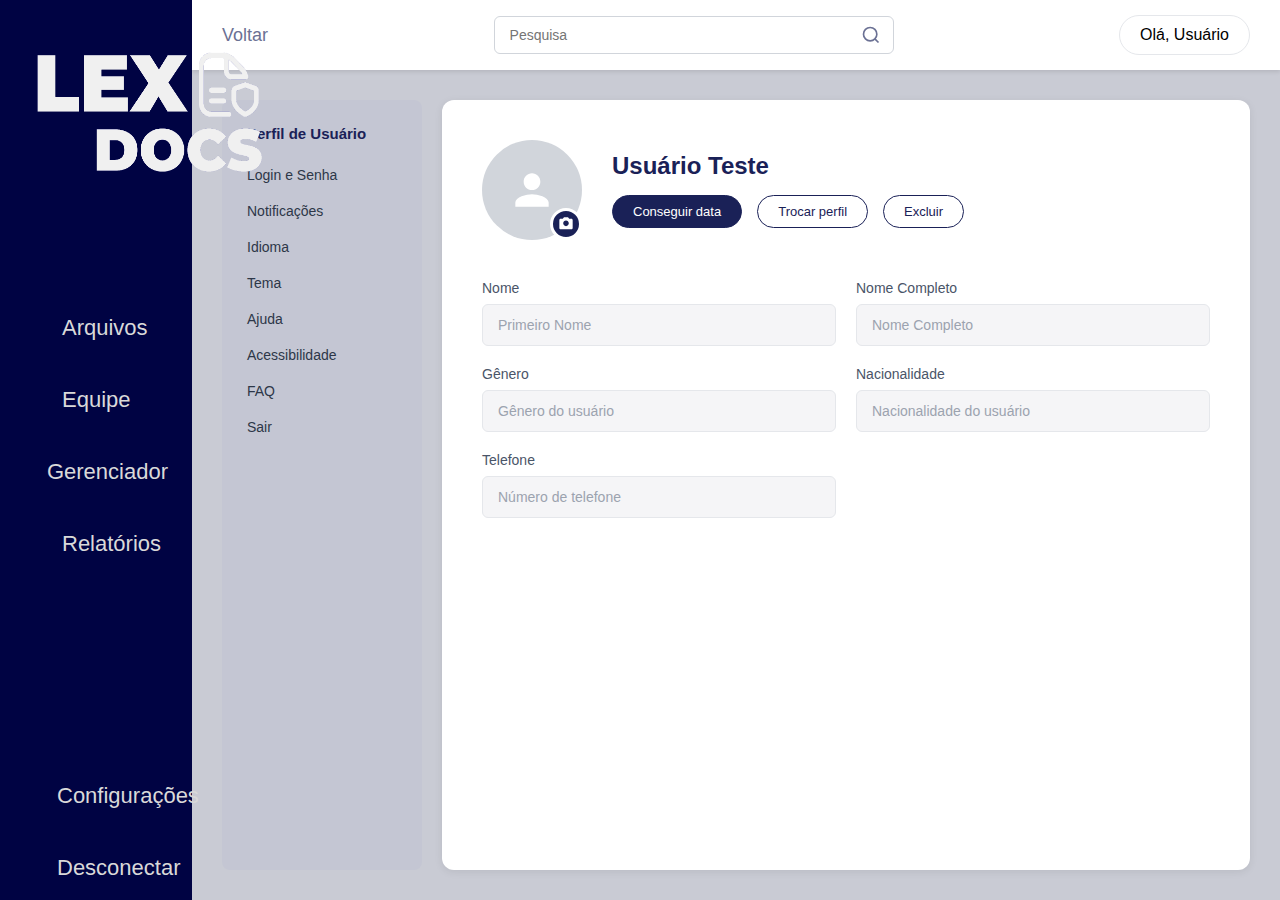
<file: dashboad_configuracao/index.html>
<!DOCTYPE html>
<html lang="pt-BR">
<head>
    <meta charset="UTF-8">
    <meta name="viewport" content="width=device-width, initial-scale=1.0">
    <title>LexDocs - Perfil de Usuário</title>
    <link rel="stylesheet" href="style.css">
    <style>
        * {
            margin: 0;
            padding: 0;
            box-sizing: border-box;
        }

        body {
            font-family: -apple-system, BlinkMacSystemFont, 'Segoe UI', Roboto, Oxygen, Ubuntu, Cantarell, sans-serif;
            background-color: #c9cbd4;
            display: flex;
            height: 100vh;
        }

        .sidebar {
            width: 190px;
            background-color: #1a2157;
            padding: 20px 15px;
            display: flex;
            flex-direction: column;
        }

        .logo {
            width: 100%;
            max-width: 100px;
            margin-bottom: 40px;
        }

        .menu-item {
            color: #a8aec2;
            padding: 12px 10px;
            margin-bottom: 5px;
            font-size: 14px;
            display: flex;
            align-items: center;
            gap: 10px;
            text-decoration: none;
            border-radius: 4px;
            transition: background 0.3s;
        }

        .menu-item:hover {
            background-color: rgba(255, 255, 255, 0.05);
        }

        .menu-item svg {
            width: 16px;
            height: 16px;
            fill: currentColor;
        }

        .config-btn {
            margin-top: auto;
            margin-bottom: 15px;
            background-color: #4a5578;
            color: white;
            border: none;
            padding: 12px 15px;
            border-radius: 6px;
            font-size: 14px;
            cursor: pointer;
            display: flex;
            align-items: center;
            justify-content: center;
            gap: 8px;
            transition: background 0.3s;
            width: 100%;
        }

        .config-btn:hover {
            background-color: #5a6588;
        }

        .disconnect-btn {
            background-color: transparent;
            color: #a8aec2;
            border: none;
            padding: 12px 15px;
            border-radius: 6px;
            font-size: 14px;
            cursor: pointer;
            display: flex;
            align-items: center;
            justify-content: center;
            gap: 8px;
            transition: background 0.3s;
            width: 100%;
        }

        .disconnect-btn:hover {
            background-color: rgba(255, 255, 255, 0.05);
        }

        .header {
            background-color: white;
            padding: 15px 30px;
            display: flex;
            justify-content: space-between;
            align-items: center;
            box-shadow: 0 2px 4px rgba(0,0,0,0.1);
        }

        .header-left {
            color: #6b7194;
            font-size: 18px;
            font-weight: 500;
        }

        .header-center {
            flex: 1;
            max-width: 400px;
            margin: 0 auto;
        }

        .search-box {
            width: 100%;
            padding: 10px 40px 10px 15px;
            border: 1px solid #d1d5db;
            border-radius: 6px;
            font-size: 14px;
            background: url("data:image/svg+xml,%3Csvg xmlns='http://www.w3.org/2000/svg' width='20' height='20' viewBox='0 0 24 24' fill='none' stroke='%236b7194' stroke-width='2'%3E%3Ccircle cx='11' cy='11' r='8'/%3E%3Cpath d='m21 21-4.35-4.35'/%3E%3C/svg%3E") no-repeat right 12px center;
        }

        .user-menu {
            background-color: white;
            padding: 10px 20px;
            border-radius: 20px;
            display: flex;
            align-items: center;
            gap: 10px;
            cursor: pointer;
            border: 1px solid #e5e7eb;
        }

        .main-content {
            flex: 1;
            display: flex;
            flex-direction: column;
        }

        .content-area {
            flex: 1;
            display: flex;
            padding: 30px;
            gap: 20px;
        }

        .profile-menu {
            background-color: #c4c6d3;
            width: 200px;
            padding: 15px;
            border-radius: 8px;
        }

        .profile-menu-title {
            font-weight: 600;
            color: #1a2157;
            padding: 10px;
            font-size: 15px;
            margin-bottom: 5px;
        }

        .profile-menu-item {
            padding: 10px;
            color: #2d3748;
            font-size: 14px;
            border-radius: 4px;
            cursor: pointer;
            transition: background 0.2s;
        }

        .profile-menu-item:hover {
            background-color: rgba(255, 255, 255, 0.5);
        }

        .profile-card {
            flex: 1;
            background-color: white;
            border-radius: 12px;
            padding: 40px;
            box-shadow: 0 2px 8px rgba(0,0,0,0.08);
        }

        .profile-header {
            display: flex;
            align-items: center;
            gap: 30px;
            margin-bottom: 40px;
        }

        .avatar-container {
            position: relative;
        }

        .avatar {
            width: 100px;
            height: 100px;
            border-radius: 50%;
            background-color: #d1d5db;
            display: flex;
            align-items: center;
            justify-content: center;
        }

        .avatar svg {
            width: 50px;
            height: 50px;
            fill: white;
        }

        .camera-icon {
            position: absolute;
            bottom: 0;
            right: 0;
            background-color: #1a2157;
            border-radius: 50%;
            width: 32px;
            height: 32px;
            display: flex;
            align-items: center;
            justify-content: center;
            cursor: pointer;
            border: 3px solid white;
        }

        .camera-icon svg {
            width: 16px;
            height: 16px;
            fill: white;
        }

        .profile-info h2 {
            color: #1a2157;
            font-size: 24px;
            margin-bottom: 15px;
        }

        .profile-tabs {
            display: flex;
            gap: 15px;
        }

        .tab-btn {
            padding: 8px 20px;
            border: 1px solid #1a2157;
            background-color: #1a2157;
            color: white;
            border-radius: 20px;
            cursor: pointer;
            font-size: 13px;
            transition: all 0.3s;
        }

        .tab-btn.outline {
            background-color: white;
            color: #1a2157;
        }

        .tab-btn:hover {
            opacity: 0.9;
        }

        .form-grid {
            display: grid;
            grid-template-columns: 1fr 1fr;
            gap: 20px;
        }

        .form-group {
            display: flex;
            flex-direction: column;
        }

        .form-group label {
            color: #4a5568;
            font-size: 14px;
            font-weight: 500;
            margin-bottom: 8px;
        }

        .form-group input {
            padding: 12px 15px;
            border: 1px solid #e5e7eb;
            border-radius: 6px;
            font-size: 14px;
            background-color: #f5f5f7;
            color: #9ca3af;
        }

        .form-group input::placeholder {
            color: #9ca3af;
        }
    </style>
</head>
<body>
            <div class="d-none d-md-block col-md-2">
                <img src="LogoFundoTrasnparente.png" alt="logo lex docs">

                <div class="caixa_de_navegacao">
                    <ul class="lista_de_navegacao">
                        <li><a href="../index.html" class="is-active"><i class="fa-regular fa-folder" aria-hidden="true"></i> <span>Arquivos</span></a></li>
                        <li><a href="dashboard_time/dashboard-time.html"><i class="fa-solid fa-people-group" aria-hidden="true"></i> <span>Equipe</span></a></li>
                        <li><a href="dashboard_gerenciador/index.html"><i class="fa-solid fa-box-archive" aria-hidden="true"></i> <span>Gerenciador</span></a></li>
                        <li><a href="../dashboard_relatorio/dashboard-relatorio.html"><i class="fa-regular fa-file" aria-hidden="true"></i> <span>Relatórios</span></a></li>
                    </ul>
                </div>

                <div class="caixa_footer">
                    <ul class="lista_footer">
                        <li><a href="#"><i class="fa-solid fa-gear" aria-hidden="true"></i> <span>Configurações</span></a></li>
                        <li><a href="../dashboard_desconectar/index.html"><i class="fa-solid fa-arrow-right-from-bracket" aria-hidden="true"></i> <span>Desconectar</span></a></li>
                    </ul>
                </div>
            </div>

    <div class="main-content">
        <div class="header">
            <div class="header-left">Voltar</div>
            <div class="header-center">
                <input type="text" class="search-box" placeholder="Pesquisa">
            </div>
            <div class="user-menu">
                Olá, Usuário 
            </div>
        </div>

        <div class="content-area">
            <div class="profile-menu">
                <div class="profile-menu-title">Perfil de Usuário</div>
                <div class="profile-menu-item">Login e Senha</div>
                <div class="profile-menu-item">Notificações</div>
                <div class="profile-menu-item">Idioma</div>
                <div class="profile-menu-item">Tema</div>
                <div class="profile-menu-item">Ajuda</div>
                <div class="profile-menu-item">Acessibilidade</div>
                <div class="profile-menu-item">FAQ</div>
                <div class="profile-menu-item">Sair</div>
            </div>

            <div class="profile-card">
                <div class="profile-header">
                    <div class="avatar-container">
                        <div class="avatar">
                            <svg viewBox="0 0 24 24"><path d="M12 12c2.21 0 4-1.79 4-4s-1.79-4-4-4-4 1.79-4 4 1.79 4 4 4zm0 2c-2.67 0-8 1.34-8 4v2h16v-2c0-2.66-5.33-4-8-4z"/></svg>
                        </div>
                        <div class="camera-icon">
                            <svg viewBox="0 0 24 24"><path d="M12 15.2c-2.28 0-4.2-1.92-4.2-4.2s1.92-4.2 4.2-4.2 4.2 1.92 4.2 4.2-1.92 4.2-4.2 4.2zM9 2L7.17 4H4c-1.1 0-2 .9-2 2v12c0 1.1.9 2 2 2h16c1.1 0 2-.9 2-2V6c0-1.1-.9-2-2-2h-3.17L15 2H9z"/></svg>
                        </div>
                    </div>
                    <div class="profile-info">
                        <h2>Usuário Teste</h2>
                        <div class="profile-tabs">
                            <button class="tab-btn">Conseguir data</button>
                            <button class="tab-btn outline">Trocar perfil</button>
                            <button class="tab-btn outline">Excluir</button>
                        </div>
                    </div>
                </div>

                <div class="form-grid">
                    <div class="form-group">
                        <label>Nome</label>
                        <input type="text" placeholder="Primeiro Nome" value="">
                    </div>
                    <div class="form-group">
                        <label>Nome Completo</label>
                        <input type="text" placeholder="Nome Completo" value="">
                    </div>
                    <div class="form-group">
                        <label>Gênero</label>
                        <input type="text" placeholder="Gênero do usuário" value="">
                    </div>
                    <div class="form-group">
                        <label>Nacionalidade</label>
                        <input type="text" placeholder="Nacionalidade do usuário" value="">
                    </div>
                    <div class="form-group">
                        <label>Telefone</label>
                        <input type="text" placeholder="Número de telefone" value="">
                    </div>
                </div>
            </div>
        </div>
    </div>
</body>
</html>
</file>
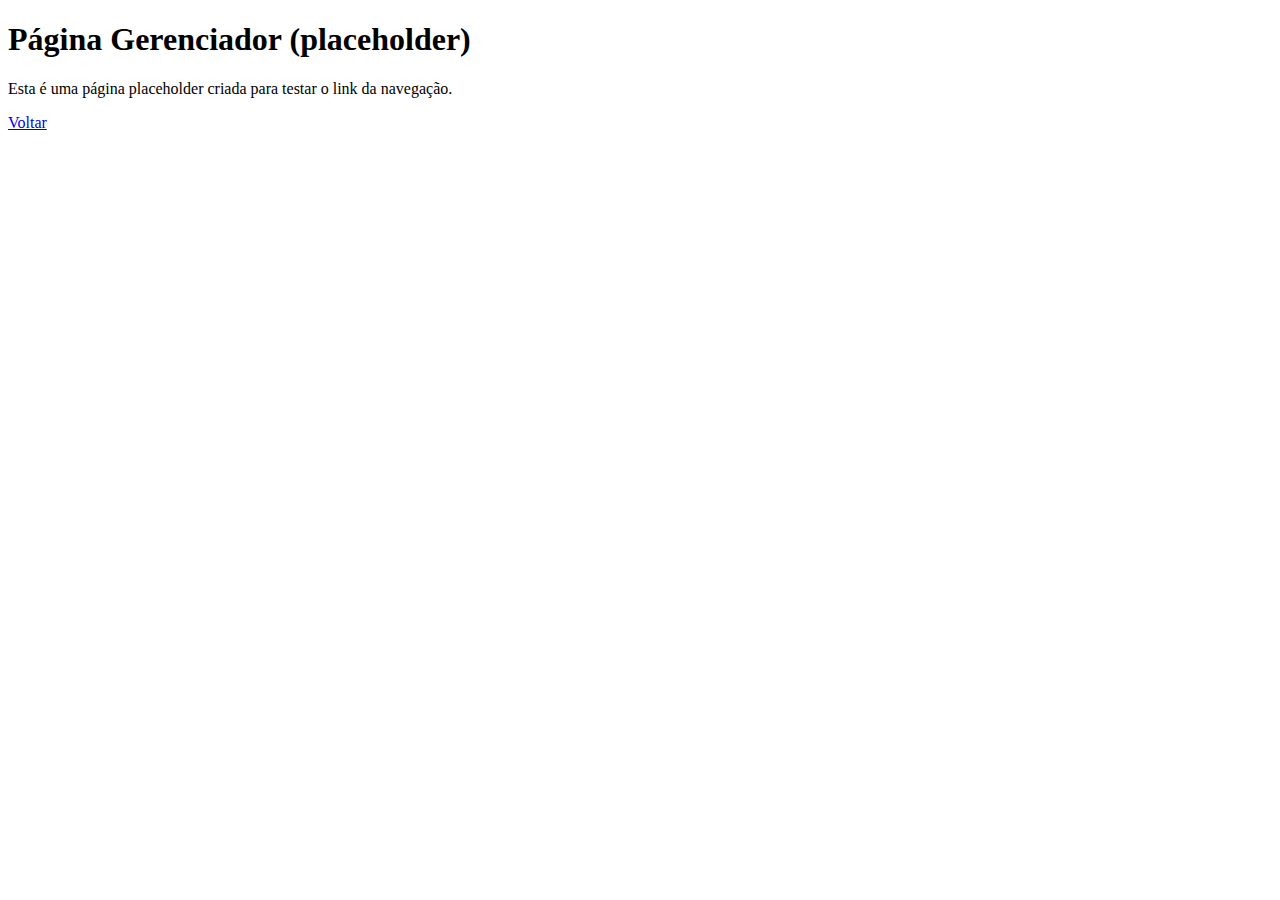
<file: dashboad_configuracao/dashboard_gerenciador/index.html>
<!DOCTYPE html>
<html lang="pt-BR">
<head>
  <meta charset="utf-8">
  <meta name="viewport" content="width=device-width, initial-scale=1">
  <title>Gerenciador - Placeholder</title>
</head>
<body>
  <h1>Página Gerenciador (placeholder)</h1>
  <p>Esta é uma página placeholder criada para testar o link da navegação.</p>
  <p><a href="../index.html">Voltar</a></p>
</body>
</html>
</file>
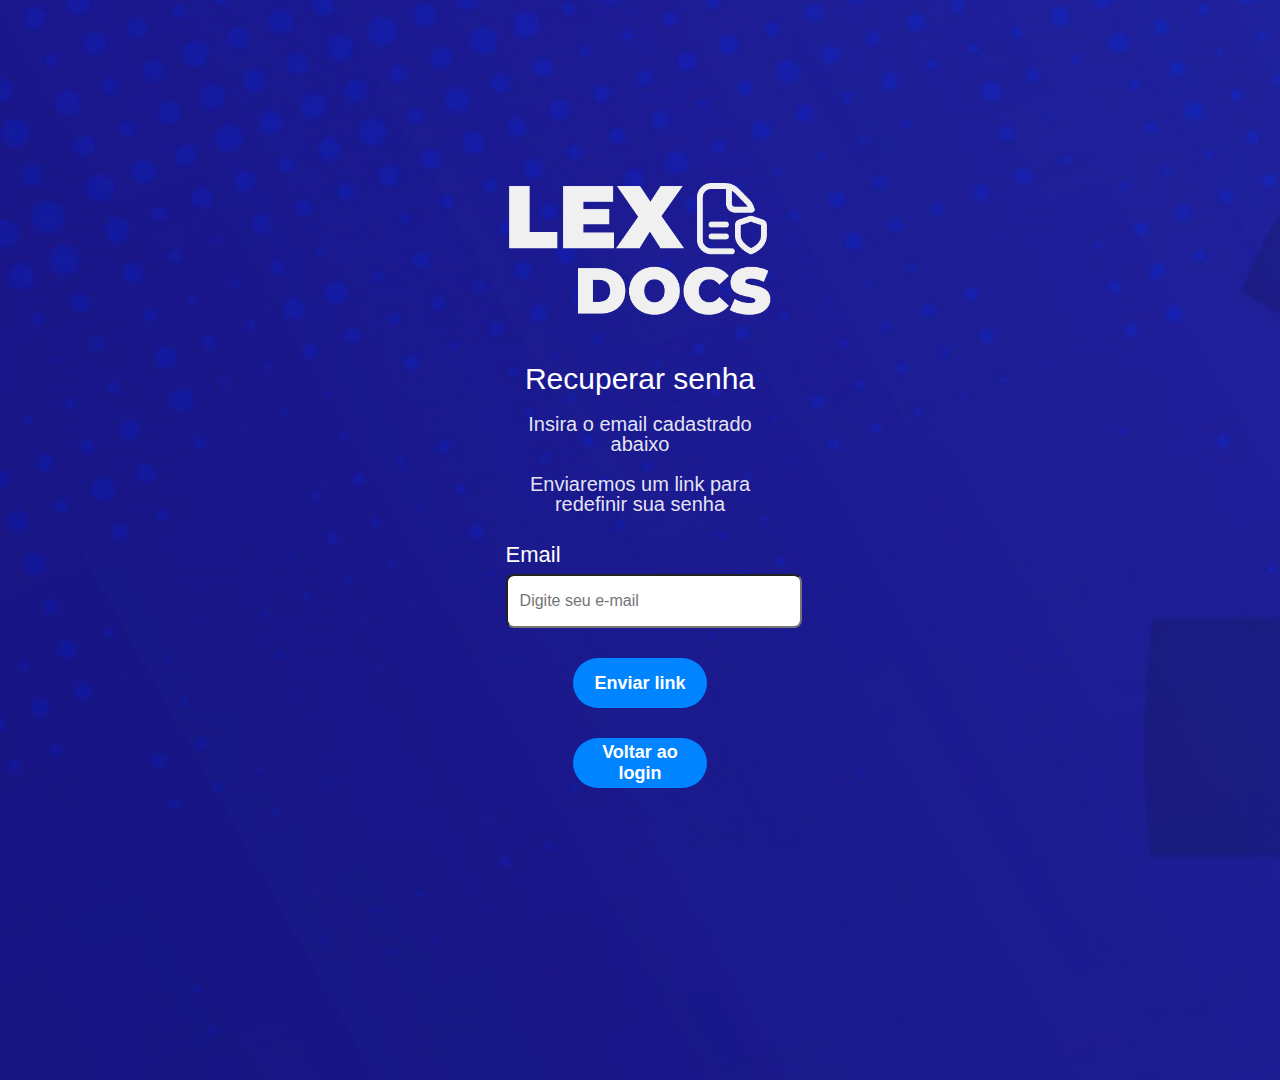
<file: esqueci_senha1.html>
<!DOCTYPE html>
<html lang="pt-BR">
<head>
    <meta charset="UTF-8">
    <meta name="viewport" content="width=device-width, initial-scale=1.0">
    <title>Esqueci minha senha</title>

    <!-- reset + estilo específico desta página -->
    <link rel="stylesheet" href="Css/reset.css">
    <link rel="stylesheet" href="Css/esqueci_senha1_style.css">
</head>
<body>
    <div class="main-container">
        <section>
            <!-- imagem de referência (logotipo ou ilustração) -->
            <img src="imagens/LogoFundoTrasnparente.png" alt="logo lex docs">

            <div class="formulario">
                <h2>Recuperar senha</h2>
                <p>Insira o email cadastrado abaixo</p> 
                <p>Enviaremos um link para redefinir sua senha</p>

                <form action="" method="post">
                    <div class="usuario">
                        <label for="email">Email</label>
                        <input id="email" type="email" placeholder="Digite seu e-mail" name="email">
                    </div>

                    <div class="submit-button"><button type="submit">Enviar link</button></div>

                    <div class="links">
                        <a href="index.html
                        "><button type="button"  class="voltar_button">Voltar ao login</button></a>                       
                    </div>
                </form>
            </div>
        </section>
    </div>
</body>
</html>
</file>
<file: dashboad_configuracao/style.css>
.col-md-2{
    background-color: #000343;
    color: #D9D9D9;
    font-size: 22px;
    position: relative;
    height: 100vh;
    width: 15vw;
}

.col-md-2 img{
    width: 250px;
    height: 150px;
    padding: 10px;
    margin-top: 40px;
    margin-left: 25px;
}

.col-md-2 a{
    text-decoration: none;
    color: #D9D9D9;
    margin-left: 8px;
    line-height: 2;
}

.col-md-2 a:hover{
    text-decoration: underline;
    text-decoration-color: #D9D9D9;
    text-decoration-thickness: 2px;
}

.caixa_de_navegacao{
    margin-top: 100px;
    
}

.config{
    background: rgba(255,255,255,.08);
    text-decoration: underline;
    text-underline-offset: 2px;

}

/* Listas da sidebar (sem divs dentro de ul) */
.lista_de_navegacao,
.lista_footer{
    list-style: none;
    padding: 0 12px;
    margin: 0;
}
.lista_de_navegacao li + li,
.lista_footer li + li{ margin-top: 8px; }

.lista_de_navegacao a,
.lista_footer a{
    display: flex;
    align-items: center;
    gap: 10px;
    color: var(--sidebar-fg);
    text-decoration: none;
    padding: 10px 12px;
    border-radius: 8px;
}
.lista_de_navegacao a:hover,
.lista_footer a:hover{
    background: rgba(255,255,255,.08);
    text-decoration: underline;
    text-underline-offset: 2px;
}
/*.lista_de_navegacao a.is-active{
    background: rgba(255,255,255,.16);
    color: #fff;
}*/
.lista_de_navegacao i,
.lista_footer i{ width: 20px; text-align: center; }


.caixa_footer{
    position: absolute;
    left: 0;
    right: 0;
    bottom: 0;
    padding-left: 15px;
}
</file>
<file: Css/esqueci_senha1_style.css>
/* Styles for esqueci_senha1 page - based on login_style.css to keep consistent look */
body{
	margin: 0;
	padding: 0;
	min-height: 100%;
	display: flex;
	justify-content: center;
	background-image:url(/imagens/background_tayta.jpeg);
	background-size:cover;    
}

.main-container{
	max-width: 1280px;
	width: 50vw;
	min-height: 100vh;
	display: flex;
	flex-direction: column;
	margin-top: 20vh;
	align-items: center;
	background-color: transparent;
}

section{
	display: flex;
	flex-direction: column;
	width: 70%;
	align-items: center;
	font-family: "Roboto", sans-serif;
}

section img{
	width: 60%;
}

.formulario{
	display: flex;
	width: 60%;
	flex-direction: column;
	margin-top: 40px;
}

.formulario h2{
	color: white;
	text-align: center;
	font-size: 30px;
}

.formulario p{
    margin-top: 20px;
    color:rgba(255,255,255,0.9); 
    text-align:center; 
    max-width:520px;
    font-size: 20px;
}

.usuario{
    margin-top: 30px;
}

.usuario, .senha{
	width: 100%;
	display: flex;
	flex-direction: column;
}

.usuario label, .senha label{
	color: white;
	font-size: 22px;
}

.usuario input, .senha input{
	width: 100%;
	margin-top: 8px;
	height: 50px;
	border-radius: 8px;
	font-size: 16px;
	padding: 0 12px;
}

.submit-button{
	width: 100%;
}

.submit-button button{
	margin-top: 30px;
	width: 50%;
	margin-left: 25%;
	height:50px;
	border-radius: 9999px;
	font-size: 18px;
	font-weight: 600;
	cursor: pointer;
	border: none;
	background-color: #0084FF;
	color: white;
}

.submit-button button:hover{
	border: solid 4px white;
}

.links{
	width: 100%;
	margin-top: 30px;
	display: flex;
	justify-content: center;
	align-items: center;
}

.links a{
	text-decoration: none;
	text-align: center;
	width: 100%;
}


.voltar_button{
	width: 50%;
	height: 50px;
	border-radius: 9999px;
	font-size: 18px;
	font-weight: 600;
	cursor: pointer;
	border: none;
	background-color: #0084FF;
	color: white;
}

.voltar_button:hover{
	border: solid 4px white;
}

@media (max-width:720px){
  .main-container{ width:90vw; margin-top:8vh }
  .formulario{ width: 100% }
  section{ width: 100% }
  .submit-button button{ width: 80%; margin-left:10% }
}
</file>
